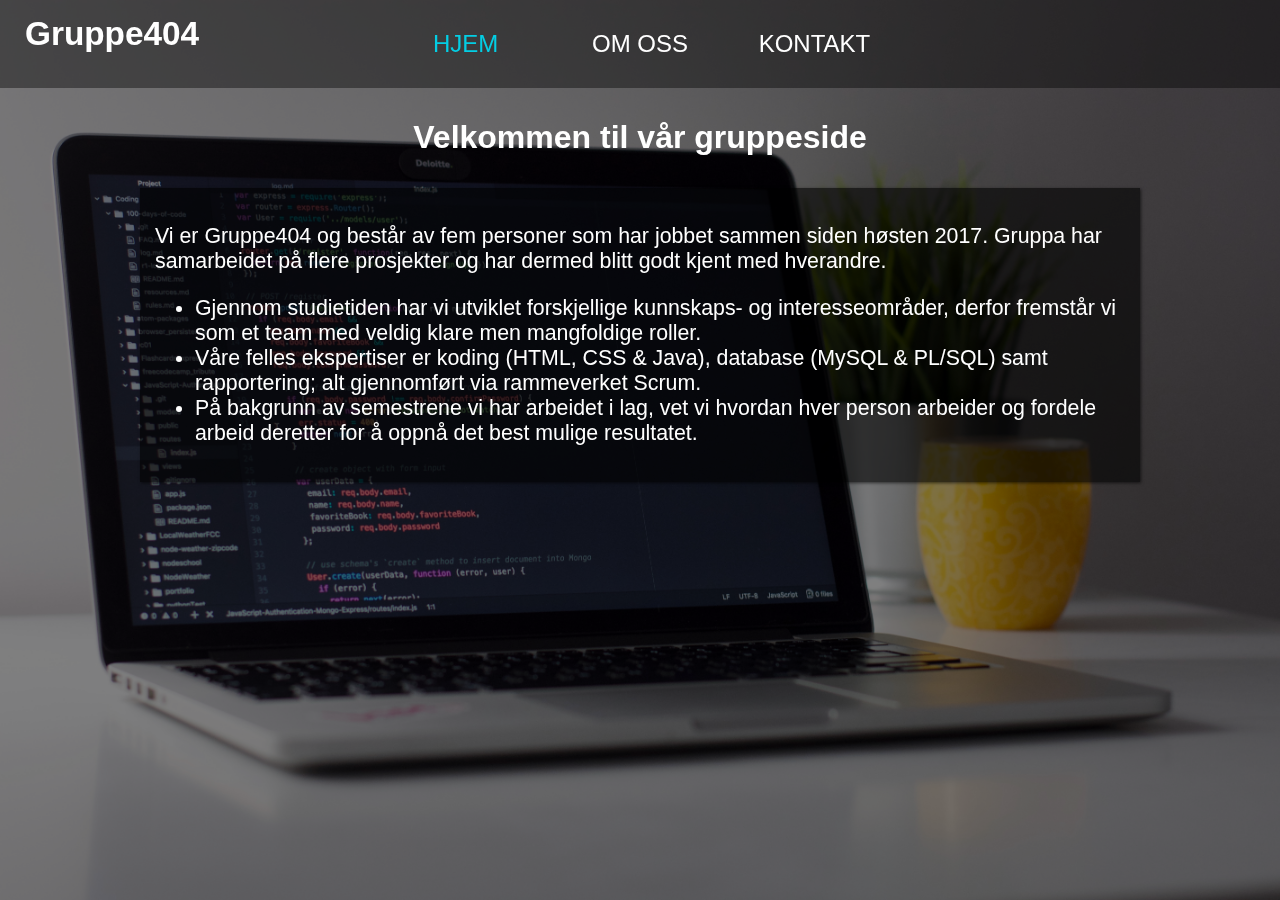
<file: index.html>
<!DOCTYPE HTML>
<html>
<head>
  <title>Gruppe404 - Velkommen</title>
        <link rel="gruppe404" href="/Hjem">
        <meta charset="UTF-8">
        <meta name="viewport" content="width=device-width, initial-scale=1.0">
        <link rel="stylesheet" href="CSS/style.css"/>
        <link rel="stylesheet" href="CSS/index.css"/>
        <script type="text/javascript" src="transition.js"></script>
</head>
<body>
  <div class="background">
    <div class="overlay">
    </div>
  </div>
  <div class="headerWrapper">
    <!-- <div class="titleimage">
      <img src="logo404.png">
    </div> -->
    <div class="headerMiddle">
      <h1 id="logo" style="font-family:-apple-system, BlinkMacSystemFont, 'Segoe UI', Roboto, Oxygen, Ubuntu, Cantarell, 'Open Sans', 'Helvetica Neue', sans-serif">Gruppe404</h1>
      <span class="button" id="homebtn" onclick="transitionToPage('index.html')" title="Hjem">Hjem</span>
      <span class="button" id="aboutbtn" onclick="transitionToPage('omOss/omOss.html')" title="Om oss">Om oss</span>
      <span class="button" id="contactbtn" onclick="transitionToPage('kontaktOss/kontaktOss.html')" title="Kontakt">Kontakt</span>
    </div>
  </div>
  <div class="maincontent">
    <div class="titlediv">
      <h1 class="titleBig">Velkommen til vår gruppeside</h1>
      <!--<h3 class="titleSmall">Takk for at du du tok turen innom</h3>-->
    </div>
    <div class="insidecontent">
      <p>Vi er Gruppe404 og består av fem personer som har jobbet sammen siden høsten 2017. Gruppa har samarbeidet på flere prosjekter og har dermed blitt godt kjent med hverandre.</p>
      <ul>
        <li>Gjennom studietiden har vi utviklet forskjellige kunnskaps- og interesseområder, derfor fremstår vi som et team med veldig klare men mangfoldige roller.</li>
        <li>Våre felles ekspertiser er koding (HTML, CSS & Java), database (MySQL & PL/SQL) samt rapportering; alt gjennomført via rammeverket Scrum.</li>
        <li>På bakgrunn av semestrene vi har arbeidet i lag, vet vi hvordan hver person arbeider og fordele arbeid deretter for å oppnå det best mulige resultatet.</li
      </ul>
    </div>
  </div>
  </div><div></div><div></div><div></div></div>
</body>
</html>
</file>
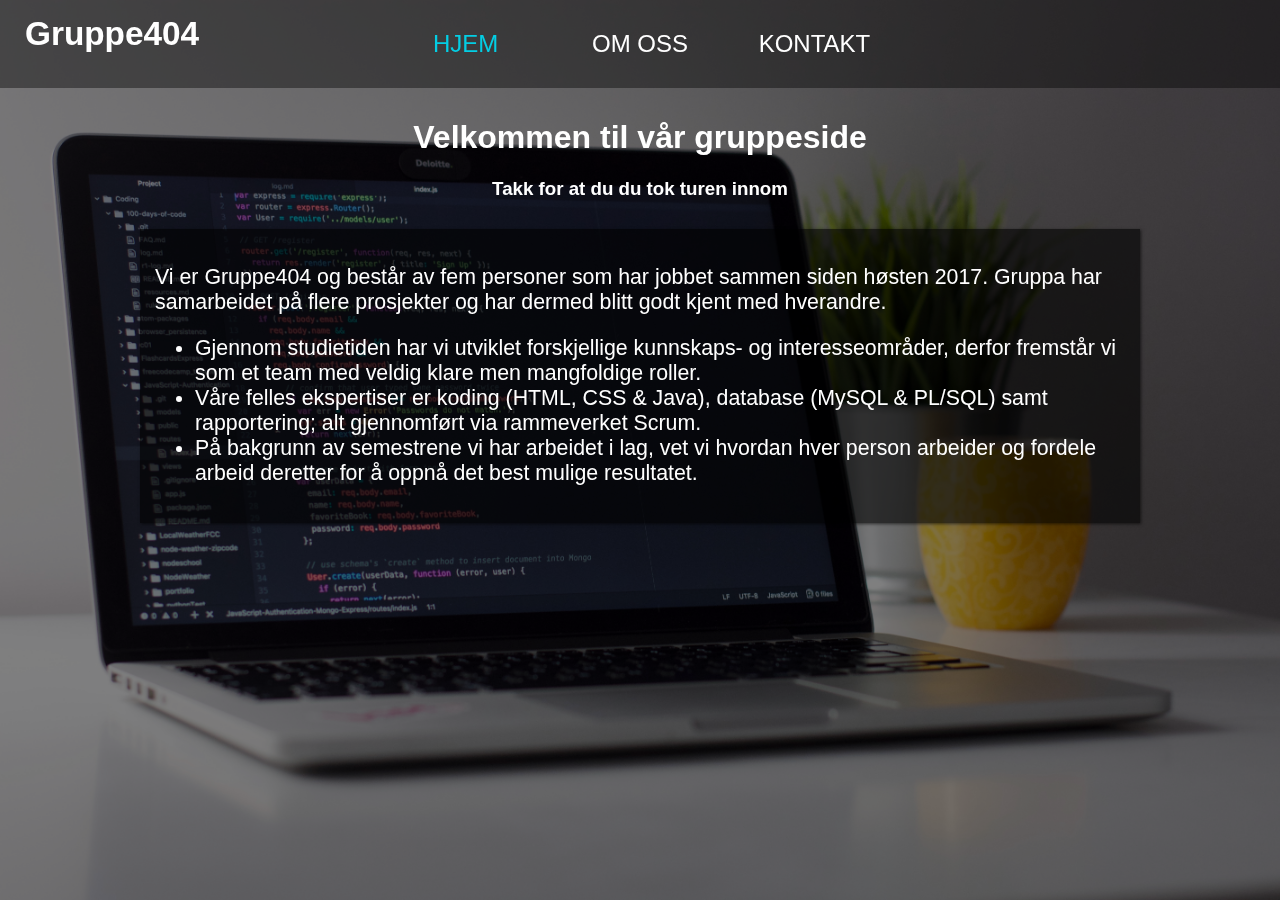
<file: hjem/index.html>
<!DOCTYPE HTML>
<html>
<head>
  <title>Gruppe404 - Velkommen</title>
        <link rel="gruppe404" href="/Hjem">
        <meta charset="UTF-8">
        <meta name="viewport" content="width=device-width, initial-scale=1.0">
        <link rel="stylesheet" href="../CSS/style.css"/>
        <link rel="stylesheet" href="../CSS/index.css"/>
        <script type="text/javascript" src="../transition.js"></script>
</head>
<body>
  <div class="background">
    <div class="overlay">
    </div>
  </div>
  <div class="headerWrapper">
    <!-- <div class="titleimage">
      <img src="logo404.png">
    </div> -->
    <div class="headerMiddle">
      <h1 id="logo" style="font-family:-apple-system, BlinkMacSystemFont, 'Segoe UI', Roboto, Oxygen, Ubuntu, Cantarell, 'Open Sans', 'Helvetica Neue', sans-serif">Gruppe404</h1>
      <span class="button" id="homebtn" onclick="transitionToPage('index.html')" title="Hjem">Hjem</span>
      <span class="button" id="aboutbtn" onclick="transitionToPage('../omOss/omOss.html')" title="Om oss">Om oss</span>
      <span class="button" id="contactbtn" onclick="transitionToPage('../kontaktOss/kontaktOss.html')" title="Kontakt">Kontakt</span>
    </div>
  </div>
  <div class="maincontent">
    <div class="titlediv">
      <h1 class="titleBig">Velkommen til vår gruppeside</h1>
      <h3 class="titleSmall">Takk for at du du tok turen innom</h3>
    </div>
    <div class="insidecontent">
      <p>Vi er Gruppe404 og består av fem personer som har jobbet sammen siden høsten 2017. Gruppa har samarbeidet på flere prosjekter og har dermed blitt godt kjent med hverandre.</p>
      <ul>
        <li>Gjennom studietiden har vi utviklet forskjellige kunnskaps- og interesseområder, derfor fremstår vi som et team med veldig klare men mangfoldige roller.</li>
        <li>Våre felles ekspertiser er koding (HTML, CSS & Java), database (MySQL & PL/SQL) samt rapportering; alt gjennomført via rammeverket Scrum.</li>
        <li>På bakgrunn av semestrene vi har arbeidet i lag, vet vi hvordan hver person arbeider og fordele arbeid deretter for å oppnå det best mulige resultatet.</li
      </ul>
    </div>
  </div>
  </div><div></div><div></div><div></div></div>
</body>
</html>
</file>
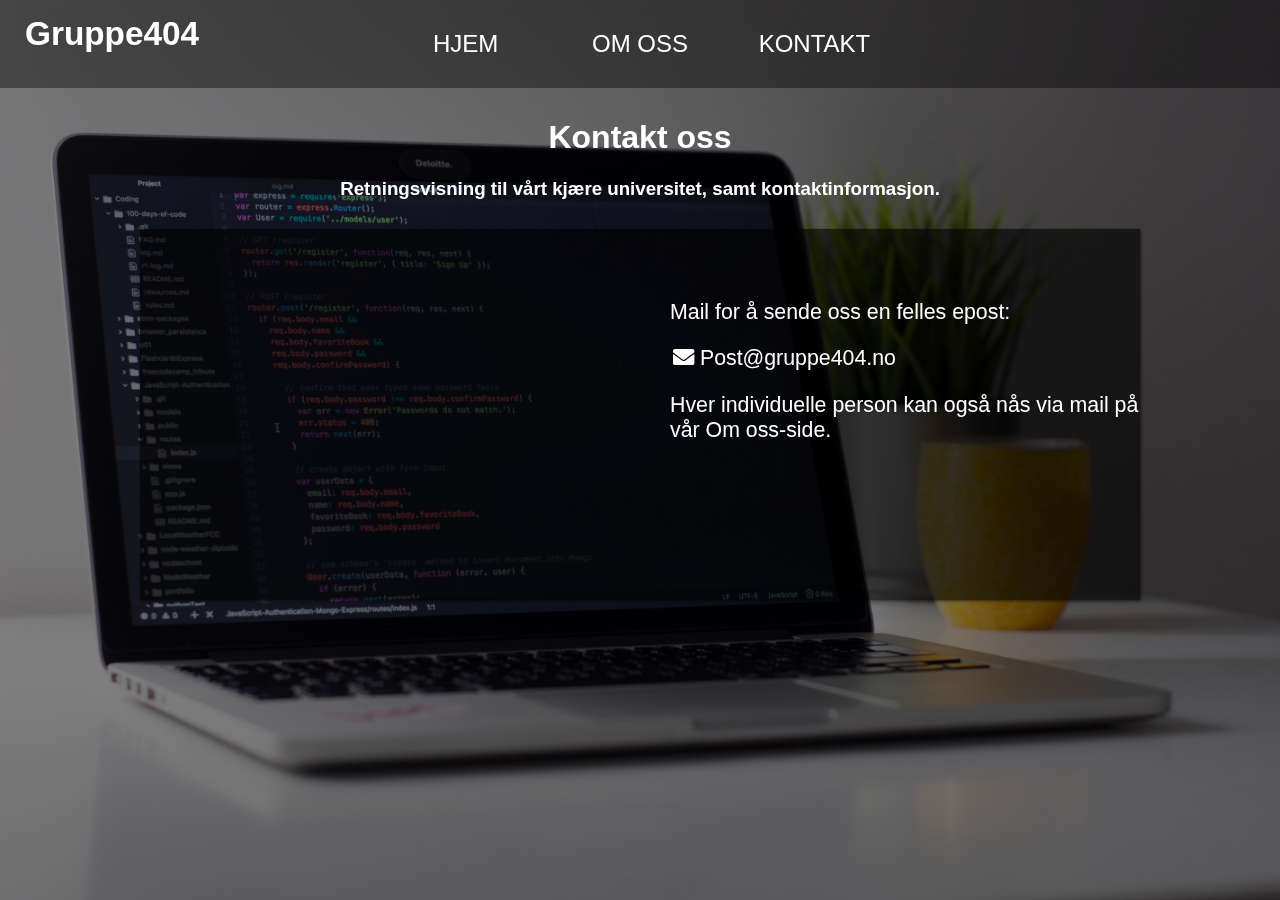
<file: kontaktOss/kontaktOss.html>
<!DOCTYPE HTML>
<html>
<head>
  <title>Kontakt oss</title>
        <link rel="gruppe404" href="/Kontakt oss">
        <meta charset="UTF-8">
        <meta name="viewport" content="width=device-width, initial-scale=1.0">
        <link rel="stylesheet" href="../CSS/style.css"/>
        <link rel="stylesheet" href="../CSS/kontaktOss.css"/>
        <link rel="stylesheet" href="../fonts/fa/css/all.css"/>
        <script type="text/javascript" src="../transition.js"></script>
</head>
<body>
  <div class="background">
    <div class="overlay">
    </div>
  </div>
  <div class="headerWrapper">
    <div class="headerMiddle">
      <h1 id="logo" style="font-family:-apple-system, BlinkMacSystemFont, 'Segoe UI', Roboto, Oxygen, Ubuntu, Cantarell, 'Open Sans', 'Helvetica Neue', sans-serif">Gruppe404</h1>
      <span class="button" id="homebtn" onclick="transitionToPage('../index.html')" title="Hjem">Hjem</span>
      <span class="button" id="aboutbtn" onclick="transitionToPage('../omOss/omOss.html')" title="Om oss">Om oss</span>
      <span class="button" id="contactbtn" onclick="transitionToPage('kontaktOss.html')" title="Kontakt">Kontakt</span>
    </div>
  </div>
  <div class="maincontent">
    <div class="titlediv">
      <h1 class="titleBig">Kontakt oss</h1>
      <h3 class="titleSmall">Retningsvisning til vårt kjære universitet, samt kontaktinformasjon.</h3>
    </div>
    <div class="insidecontent">
        <div class="lefttm">
            <iframe class="map" src="https://www.google.com/maps/embed?pb=!1m18!1m12!1m3!1d16836.78428449011!2d7.985454582976078!3d58.163831175789674!2m3!1f0!2f0!3f0!3m2!1i1024!2i768!4f13.1!3m3!1m2!1s0x463802538595ac93%3A0xef182ea92746e252!2sUniversity%20of%20Agder!5e0!3m2!1sen!2sno!4v1570704615570!5m2!1sen!2sno" frameborder="0" style="border:0;" allowfullscreen=""></iframe>
        </div>
      <div class="righttm">
        <p>Mail for å sende oss en felles epost: </p>
        <ul class="memberlinks">
          <li class="mail"><i class="fas fa-envelope"></i><a  href="mailto:Post@gruppe404.no">  Post@gruppe404.no</a></li>
        </ul>
        <p>Hver individuelle person kan også nås via mail på vår Om oss-side. </p>
    </div></div></div>
</body>
</html>
</file>
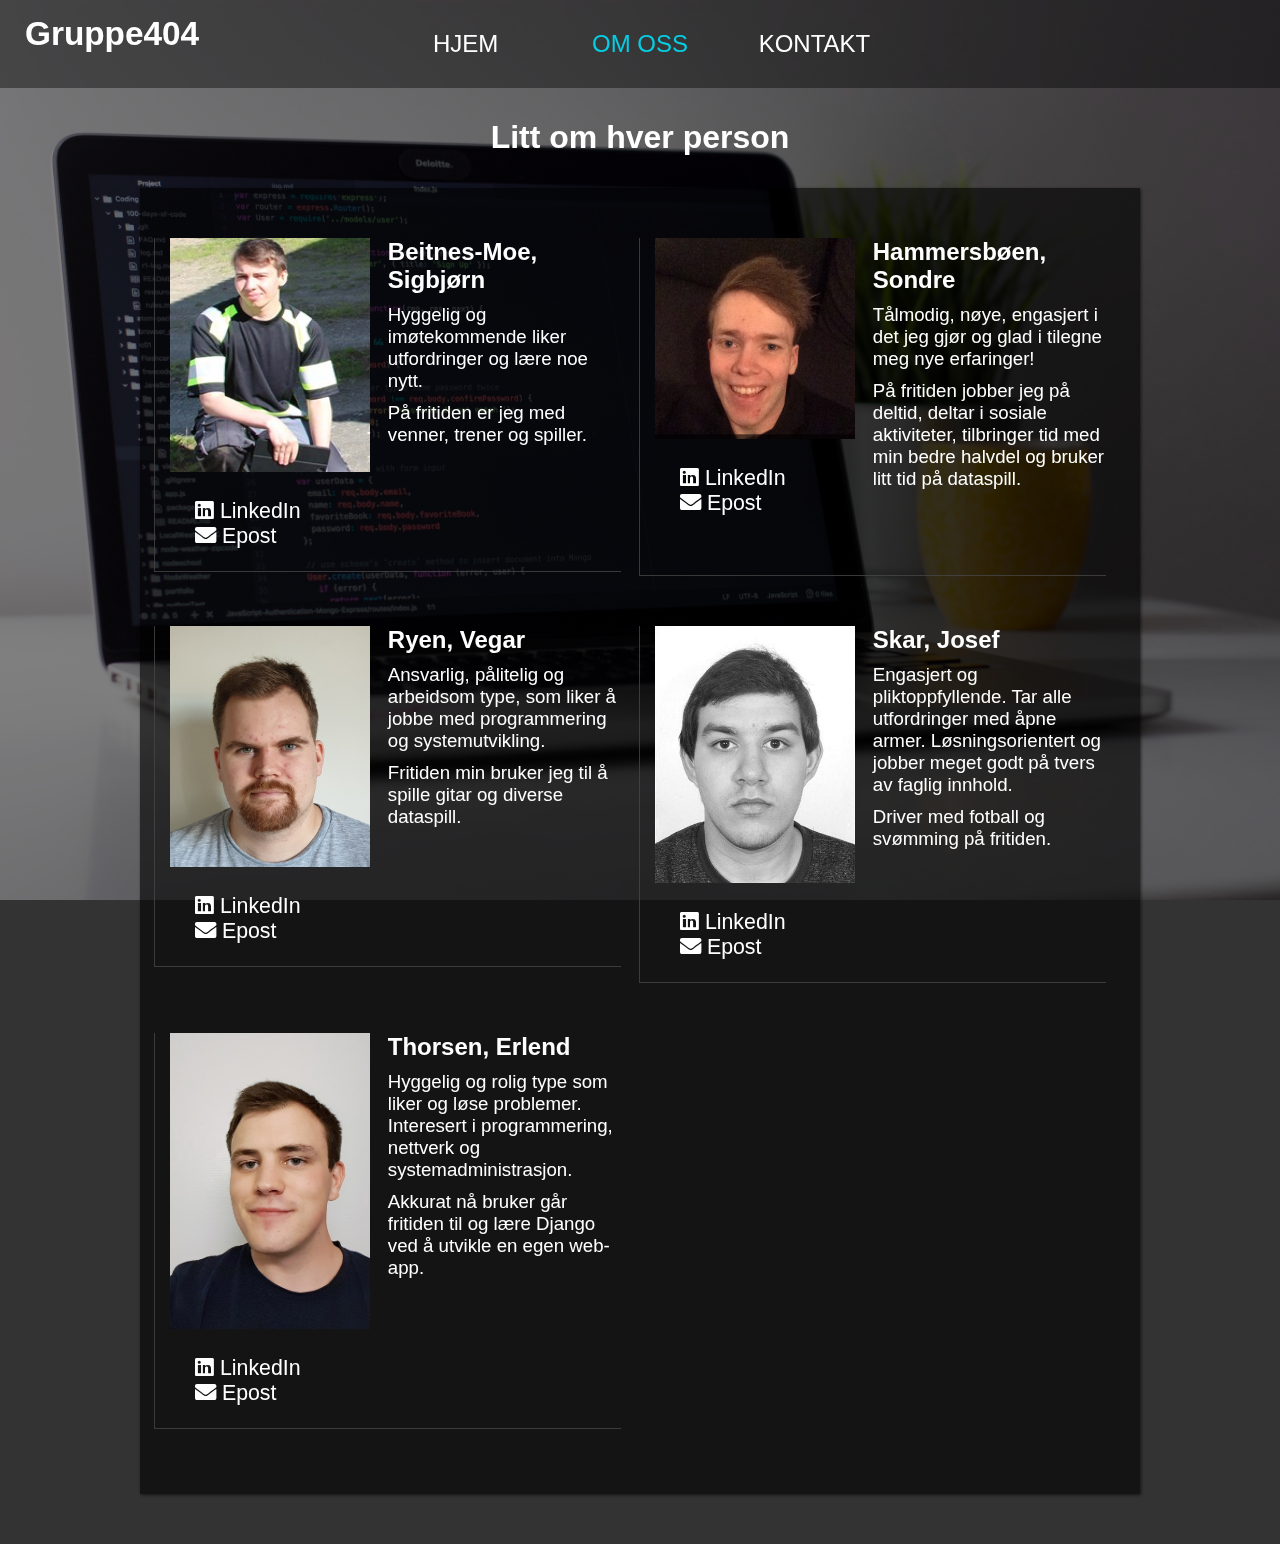
<file: omOss/omOss.html>
<!DOCTYPE HTML>
<html>
<head>
  <title>Om oss</title>
        <link rel="gruppe404" href="/Om oss">
        <meta charset="UTF-8">
        <meta name="viewport" content="width=device-width, initial-scale=1.0">
        <link rel="stylesheet" href="../CSS/style.css"/>
        <link rel="stylesheet" href="../CSS/omOss.css"/>
        <link rel="stylesheet" href="../fonts/fa/css/all.css"/>
        <script type="text/javascript" src="../transition.js"></script>
</head>
<body>
  <div class="background">
    <div class="overlay">
    </div>
  </div>
  <div class="headerWrapper">
    <div class="headerMiddle">
      <h1 id="logo" style="font-family:-apple-system, BlinkMacSystemFont, 'Segoe UI', Roboto, Oxygen, Ubuntu, Cantarell, 'Open Sans', 'Helvetica Neue', sans-serif">Gruppe404</h1>
      <span class="button" id="homebtn" onclick="transitionToPage('../index.html')" title="Hjem">Hjem</span>
      <span class="button" id="aboutbtn" onclick="transitionToPage('omOss.html')" title="Om oss">Om oss</span>
      <span class="button" id="contactbtn" onclick="transitionToPage('../kontaktOss/kontaktOss.html')" title="Kontakt">Kontakt</span>
    </div>
  </div>
  <div class="maincontent">
    <div class="titlediv">
      <h1 class="titleBig">Litt om hver person</h1>
    </div>
    <div class="insidecontent">
      <div class="teamMember">
        <div class="lefttm">
          <img id="sigbjorn" class="memberimg" src="../images/sigbjorn-placeholder.png">
          <ul class="memberlinks">
            <li class="linkedin"><i class="fab fa-linkedin"></i><a href="https://www.linkedin.com/in/sigbjørn-beitnes-moe-6415b3194">  LinkedIn</a></li>
            <li class="mail"><i class="fas fa-envelope"></i><a href="mailto:Sigbjornbmo@gmail.com">  Epost</a></li>
          </ul>
        </div>
        <div class="righttm">
          <h3 class="membername">Beitnes-Moe, Sigbjørn</h3>
          <p class="membertext">Hyggelig og imøtekommende liker utfordringer og lære noe nytt.</p>
          <p class="membertext">På fritiden er jeg med venner, trener og spiller.</p>

        </div>
      </div>
      <div class="teamMember">
        <div class="lefttm">
          <img class="memberimg" src="../images/Sondre.jpg">
          <ul class="memberlinks">
            <li class="linkedin"><i class="fab fa-linkedin"></i><a href="https://www.linkedin.com/in/sondre-hammersboen">  LinkedIn</a></li>
            <li class="mail"><i class="fas fa-envelope"></i><a href="mailto:sondreh@live.no">  Epost</a></li>
          </ul>
        </div>
        <div class="righttm">
          <h3 class="membername">Hammersbøen, Sondre</h3>
          <p class="membertext">Tålmodig, nøye, engasjert i det jeg gjør og glad i tilegne meg nye erfaringer! </p>
          <p class="membertext">På fritiden jobber jeg på deltid, deltar i sosiale aktiviteter, tilbringer tid med min bedre halvdel og bruker litt tid på dataspill.</p>
        </br></br></br>
        </div>
      </div>
      <div class="teamMember">
        <div class="lefttm">
          <img class="memberimg" src="../images/vegar.jpg">
          <ul class="memberlinks">
            <li class="linkedin"><i class="fab fa-linkedin"></i><a href="https://www.linkedin.com/in/vegar-ryen">  LinkedIn</a></li>
            <li class="mail"><i class="fas fa-envelope"></i><a  href="mailto:Vegar.ryen@gmail.com">  Epost</a></li>
          </ul>
        </div>
        <div class="righttm">
          <h3 class="membername">Ryen, Vegar</h3>
          <p class="membertext">Ansvarlig, pålitelig og arbeidsom type, som liker å jobbe med programmering og systemutvikling.</p>
          <p class="membertext">Fritiden min bruker jeg til å spille gitar og diverse dataspill.</p>
        </div>
      </div>
      <div class="teamMember">
        <div class="lefttm">
          <img class="memberimg" src="../images/Josef Skar.jpg">
          <ul class="memberlinks">
            <li class="linkedin"><i class="fab fa-linkedin"></i><a href="https://www.linkedin.com/in/josef-skar">  LinkedIn</a></li>
            <a href="mailto:Josef.skar@outlook.com"><li class="mail"><i class="fas fa-envelope"></i><a  href="mailto:Josef.skar@outlook.com">  Epost</a></li>
          </ul>
        </div>
        <div class="righttm">
          <h3 class="membername">Skar, Josef</h3>
          <p class="membertext">Engasjert og pliktoppfyllende. Tar alle utfordringer med åpne armer. Løsningsorientert og jobber meget godt på tvers av faglig innhold. </p>
          <p class="membertext">Driver med fotball og svømming på fritiden. </p>
        </div>
      </div>
      <div class="teamMember">
        <div class="lefttm">
          <img class="memberimg" src="../images/et.jpg">
          <ul class="memberlinks">
            <li class="linkedin"><i class="fab fa-linkedin"></i><a href="https://www.linkedin.com/in/erlend-thorsen-16b57a152">  LinkedIn</a></li>
            <li class="mail"><i class="fas fa-envelope"></i><a  href="mailto:Erlent17@uia.no">  Epost</a></li>
          </ul>
        </div>
        <div class="righttm">
          <h3 class="membername">Thorsen, Erlend</h3>
          <p class="membertext">Hyggelig og rolig type som liker og løse problemer. Interesert i programmering, nettverk og systemadministrasjon.</p>
          <p class="membertext">Akkurat nå bruker går fritiden til og lære Django ved å utvikle en egen web-app. </p>
          <!--<h4 class="membersubtitle">Kompetanse</h4>
          <ul class="memberkeywords">
            <li class="memberli">something</li>
            <li class="memberli">something</li>
            <li class="memberli">something</li>
          </ul>-->
        </div>
      </div>
    </div>
  </div>
  </div><div></div><div></div><div></div></div>
</body>
</html>
</file>
<file: CSS/style.css>
body{
    margin: 0px;
    font-family: Arial, Helvetica, sans-serif;
    opacity: 1;
    /*transition: opacity .5s;*/
    transition: all 1s ease;
    background-color: #333333;
}
.background{
    position: fixed;
    width: 100%;
    height: 100%;
    background-image: url("../images/background.jpg");
    background-repeat: no-repeat;
    background-position: center;
    background-size: cover;
}
.overlay{
    position: absolute;
    background-color: rgba(0, 0, 0, 0.5);
    width: 100%;
    height: 100%;
}
.headerWrapper{
    position: relative;
    width: 100%;
    background-color: rgba(0, 0, 0, 0.4);
}

.titleimage{
    padding: 25px;
    position: relative;
    margin: auto;
    width: 328px;
}

.headerMiddle .button{
    -moz-box-sizing: border-box;
    -webkit-box-sizing: border-box;
    box-sizing: border-box;
}

.headerMiddle{
    padding-top: 10px;
    padding-bottom: 10px;
    width: 100%;
    margin: auto;
    text-align: center;
    white-space: nowrap;

}
#logo{
    position: absolute;
    top:0;
    left:0;
    margin: 15px 25px;
    color: white;
    font-size: 25pt;

}

.button{

    display: inline-block;
    vertical-align: middle;
    width: 150px;
    padding: 10px;
    padding-left: 5px;
    padding-right: 5px;
    margin: 10px;
    color: rgb(255, 255, 255);

    text-decoration: none;
    font-size: 18pt;
    font-weight: 500;
    text-transform: uppercase;

}

.button{

}

.button:hover{
    transition: all 0.3s ease;
    color: rgb(3, 206, 228);
}

.maincontent{
    position: relative;
    width: 1000px;
    margin: auto
}

.titlediv{
    margin-top: 0px;
    padding: 10px;
    text-align: center;
    color: white;

}

.insidecontent{
    color: white;
    padding: 15px;
    font-size: 16pt;
    box-shadow: 1px 1px 3px rgba(0, 0, 0, 0.6);
    background-color: rgba(0, 0, 0, 0.6)
}

@media (max-width: 1000px) {
    .maincontent {
        width: 100%;
    }
    #logo {
        width: 100%;
        margin: 0;
        padding: 0;

    }
    .button {
        width: 33.333%;
        float: left;
        margin-top: 50px;
        margin-left: 0;
        margin-right: 0;
        padding-left: 0;
        padding-right: 0;
    }
    .headerWrapper {
        height: 120px;
    }
}
</file>
<file: CSS/index.css>
#homebtn{
    color: rgb(3, 206, 228);
}
</file>
<file: CSS/kontaktOss.css>
.insidecontent {
    overflow: hidden;
    padding-top: 50px;
    margin-bottom: 50px;
}

.lefttm {
    float: left;
    width: 50%;
}

.righttm {
    float: right;
    width:50%;
    position:relative;
    left: 30px;
}

.memberlinks{
    list-style-type: none;
    text-decoration: none;
    color: white;
}

.memberlinks a{
    text-decoration: none;
    color: white;
}

.memberlinks li:hover, .memberlinks a:hover{
    color: rgb(3, 206, 228) !important;
}

.mail {
    margin-left: -37px;
}

.map {
    width: 100%;
    height: 300px;
}

@media (max-width: 1000px) {
    .righttm {
        float: left;
        width: 100%
    }
    .lefttm {
        width: 100%;
    }
}
</file>
<file: CSS/omOss.css>
#aboutbtn{
    color: rgb(3, 206, 228);
}
.insidecontent {
    overflow: hidden;
    padding-top: 50px;
    margin-bottom: 50px;
}

.teamMember {
    width: 48%;
    float: left;
    border-left: 1px solid rgba(70, 70, 70, 0.8);
    margin-left: -1px;
    border-bottom: 1px solid rgba(70, 70, 70, 0.8);
    overflow: hidden;
    margin-right: 2%;
    margin-bottom: 50px;
}

.memberimg {
    width: 200px;
    height: auto;
    padding-left: 15px;
}

.lefttm {
    float: left;
    width: 50%;
}

.righttm {
    float: right;
    width: 50%;
}

.membername {
    margin-top: 0;
    margin-bottom: 10px;
    font-size: 18pt;
}

.membertext {
    margin: 10px 0;
    font-size: 14pt;
}

.membersubtitle {
    margin: 10px 0;
}

.memberkeywords {
    margin: 10px 0;
    padding-left: 10px;
    list-style-type: none;
}

.memberli::before{
     content:"- ";
}

.memberlinks{
    list-style-type: none;
    text-decoration: none;
    color: white;
}

.memberlinks a{
    text-decoration: none;
    color: white;
}

.memberlinks li:hover, .memberlinks a:hover{
    color: rgb(3, 206, 228) !important;
}

@media (max-width: 1000px) {
    .righttm {
        float: left;
        width: 100%
    }
    .lefttm {
        width: 100%;
    }
    .teamMember {
        width: 100%;
        margin-right: 0;
    }
    .membertext,.membername,.membersubtitle {
        padding-left: 15px;
    }
}
#sigbjorn {
  height: 234px;
}
</file>
